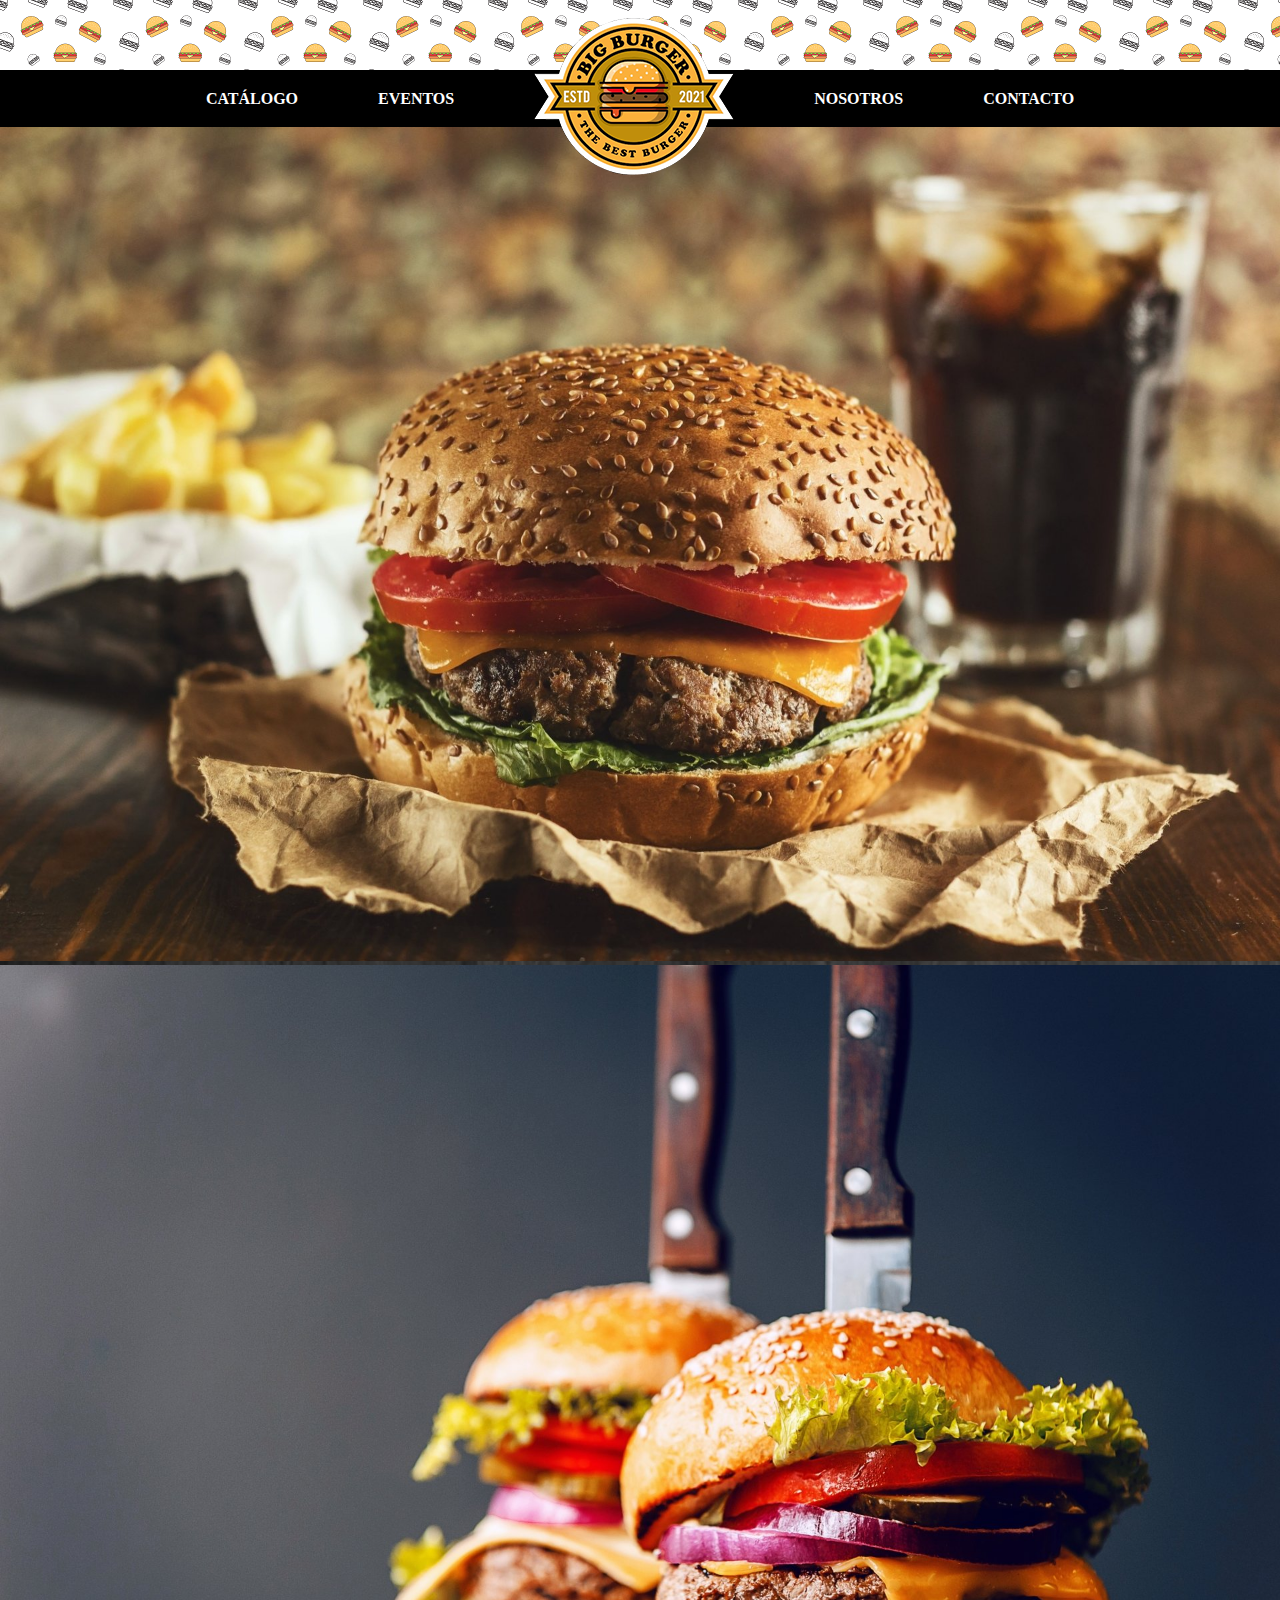
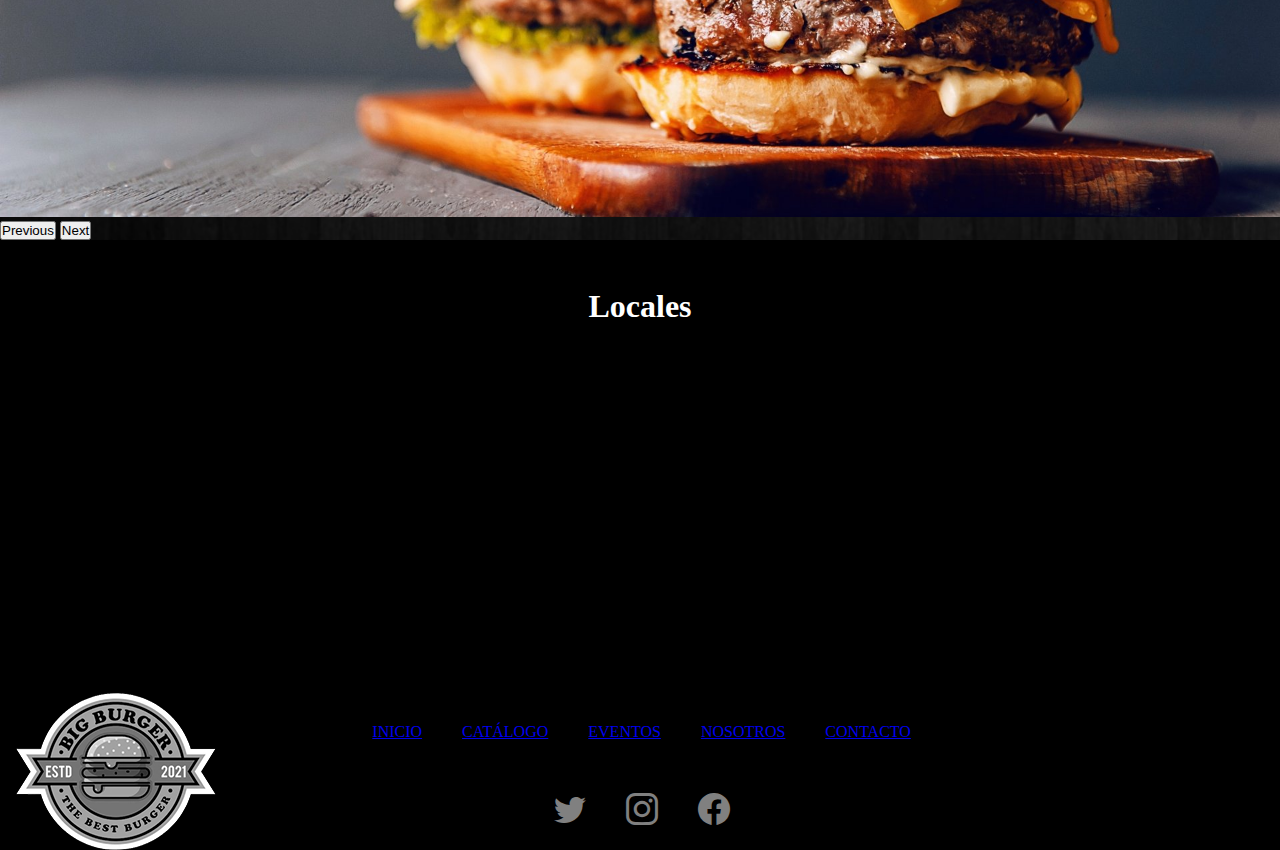
<file: index.html>
<!DOCTYPE html>
<html lang="en">
<head>
    <meta charset="UTF-8">
    <meta name="viewport" content="width=device-width, initial-scale=1.0">
    <title>EnnsBurger - Inicio</title>
    <meta name="description" content="Las mejores hamburguesas de Bragado.">
    <meta name="keywords" content="Hamburgesas, Bragado, gastronomia, fastfood, comida rapida.">
    <link rel="shortcut icon" href="./img/logo.png" type="image/x-icon">
    <link rel="stylesheet" href="./css/estilo.css">
    <link href="https://cdn.jsdelivr.net/npm/bootstrap@5.3.1/dist/css/bootstrap.min.css" rel="stylesheet" integrity="sha384-4bw+/aepP/YC94hEpVNVgiZdgIC5+VKNBQNGCHeKRQN+PtmoHDEXuppvnDJzQIu9" crossorigin="anonymous">
    <link rel="stylesheet" href="https://cdn.jsdelivr.net/npm/bootstrap-icons@1.10.5/font/bootstrap-icons.css">
</head>
<body>
    <header>
        <div class="header_foto"></div>

        <div class="menu_principal_desktop">
          <div class="menu_lista_desktop">
              <a href="./pages/catalogo.html">CATÁLOGO</a>
              <a href="./pages/eventos.html">EVENTOS</a>
          <div class="menu_logo_desktop">
                  <a href="index.html"><img src="./img/logo.png" alt="logo EnnsBurger"></a>
          </div>
              <a href="./pages/nosotros.html">NOSOTROS</a>
              <a href="./pages/contacto.html">CONTACTO</a>
          </div>
      </div>

        <div class="menu_principal">
            <nav class="navbar navbar-expand-lg" style="background-color: black;" data-bs-theme="dark">
                <div class="container-fluid">
                    <div></div>
                  <a class="navbar-brand logo_menu" href="index.html"><img class="logo_menu_foto" src="./img/logo.png" alt="logo EnnsBurger"></a>
                  <button class="navbar-toggler" type="button" data-bs-toggle="offcanvas" data-bs-target="#offcanvasNavbar" aria-controls="offcanvasNavbar" aria-label="Toggle navigation">
                    <span class="navbar-toggler-icon"></span>
                  </button>
                  <div class="offcanvas offcanvas-end" tabindex="-1" id="offcanvasNavbar" aria-labelledby="offcanvasNavbarLabel" style="background-color: black;">
                    <div class="offcanvas-header">
                        <button type="button" class="btn-close" data-bs-dismiss="offcanvas" aria-label="Close"></button>
                    </div>
                    <div class="offcanvas-body" style="background-color: black;">
                      <ul class="navbar-nav justify-content-end flex-grow-1 pe-3">
                        <li class="nav-item">
                          <a class="nav-link active" aria-current="page" href="index.html">INICIO</a>
                        </li>
                        <li class="nav-item">
                          <a class="nav-link" href="./pages/catalogo.html">CATÁLOGO</a>
                        </li>
                        <li class="nav-item">
                            <a class="nav-link" href="./pages/eventos.html">EVENTOS</a>
                        </li>
                        <li class="nav-item">
                            <a class="nav-link" href="./pages/nosotros.html">NOSOTROS</a>
                        </li>
                        <li class="nav-item">
                            <a class="nav-link" href="./pages/contacto.html">CONTACTO</a>
                        </li>
                        <div class="logo_redes">
                            <a href="https://twitter.com/home" target="_blank"><i class="bi bi-twitter"></i></a>
                            <a href="https://www.instagram.com/" target="_blank"><i class="bi bi-instagram"></i></a>
                            <a href="https://www.facebook.com/" target="_blank"><i class="bi bi-facebook"></i></a>
                        </div>
                    </div>
                  </div>
                </div>
              </nav>
        </div>
    </header>

    <main>
        <div id="carouselExampleAutoplaying" class="carousel slide" data-bs-ride="carousel">
            <div class="carousel-inner">
              <div class="carousel-item active">
                <img src="./img/fondo-inicio.jpg" class="d-block foto_carrusel" alt="Hamburguesa">
              </div>
              <div class="carousel-item">
                <img src="./img/fondonosotros.jpg" class="d-block foto_carrusel" alt="Hamburguesa">
              </div>
            </div>
            <button class="carousel-control-prev" type="button" data-bs-target="#carouselExampleAutoplaying" data-bs-slide="prev">
              <span class="carousel-control-prev-icon" aria-hidden="true"></span>
              <span class="visually-hidden">Previous</span>
            </button>
            <button class="carousel-control-next" type="button" data-bs-target="#carouselExampleAutoplaying" data-bs-slide="next">
              <span class="carousel-control-next-icon" aria-hidden="true"></span>
              <span class="visually-hidden">Next</span>
            </button>
          </div>

        <div>
          <div class="locales">            
            <h1>Locales</h1>          
          </div>

          <div class="mapa"><iframe src="https://www.google.com/maps/embed?pb=!1m14!1m12!1m3!1d13052.55393372244!2d-60.4776399!3d-35.128217549999995!2m3!1f0!2f0!3f0!3m2!1i1024!2i768!4f13.1!5e0!3m2!1ses-419!2sar!4v1691881534170!5m2!1ses-419!2sar"style="border:0;" allowfullscreen="" loading="lazy" referrerpolicy="no-referrer-when-downgrade"></iframe>
          </div>
        </div>
    </main>

    <footer>
        <div class="footer">
          <div class="imagen_footer"><img src="./img/logobyn.png" alt="logo EnnsBurger"></div>

          <ul class="listaF nav-item">
            <li><a class="nav-link active" href="index.html">INICIO</a></li>
            <li><a class="nav-link" href="./pages/catalogo.html">CATÁLOGO</a></li>
            <li><a class="nav-link" href="./pages/eventos.html">EVENTOS</a></li>
            <li><a class="nav-link" href="./pages/nosotros.html">NOSOTROS</a></li>
            <li><a class="nav-link" href="./pages/contacto.html">CONTACTO</a></li>
          </ul>
          
          
          <div class="logo_redes_footer">
                <a href="https://twitter.com/home" target="_blank"><i class="bi bi-twitter lrf"></i></a>
                <a href="https://www.instagram.com/" target="_blank"><i class="bi bi-instagram lrf"></i></a>
                <a href="https://www.facebook.com/" target="_blank"><i class="bi bi-facebook lrf"></i></a>
            </div>
        </div>
    </footer>
    
    
    
    
    
    
    
    
    
<script src="https://cdn.jsdelivr.net/npm/bootstrap@5.3.1/dist/js/bootstrap.bundle.min.js" integrity="sha384-HwwvtgBNo3bZJJLYd8oVXjrBZt8cqVSpeBNS5n7C8IVInixGAoxmnlMuBnhbgrkm" crossorigin="anonymous"></script>    
</body>
</html>
</file>
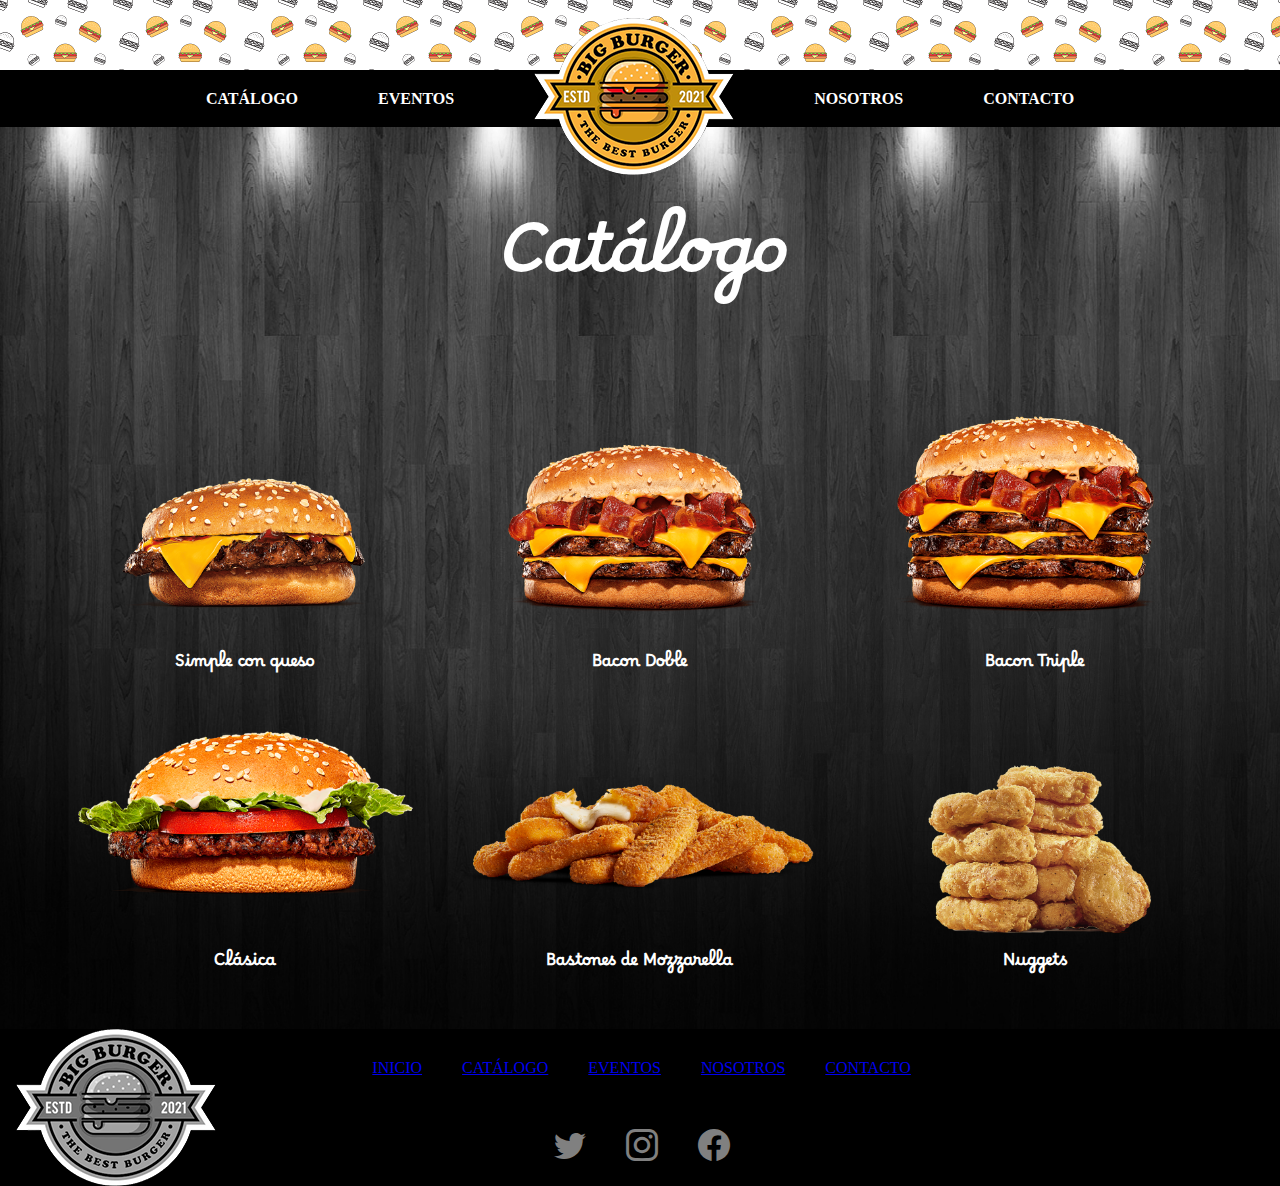
<file: pages/catalogo.html>
<!DOCTYPE html>
<html lang="es">
<head>
    <meta charset="UTF-8">
    <meta name="viewport" content="width=device-width, initial-scale=1.0">
    <title>EnnsBurger - Catálogo</title>
    <meta name="description" content="Mirá todo nuestro catálogo.">
    <meta name="keywords" content="Hamburgesas, Bragado, gastronomia, fastfood, comida rapida.">
    <link rel="stylesheet" href="../css/estilo.css">
    <link rel="shortcut icon" href="../img/logo.png" type="image/x-icon">
    <link href="https://cdn.jsdelivr.net/npm/bootstrap@5.3.1/dist/css/bootstrap.min.css" rel="stylesheet" integrity="sha384-4bw+/aepP/YC94hEpVNVgiZdgIC5+VKNBQNGCHeKRQN+PtmoHDEXuppvnDJzQIu9" crossorigin="anonymous">
    <link rel="stylesheet" href="https://cdn.jsdelivr.net/npm/bootstrap-icons@1.10.5/font/bootstrap-icons.css">
</head>
<body>
    <header>
        <div class="header_foto"></div>

        <div class="menu_principal_desktop">
          <div class="menu_lista_desktop">
              <a href="catalogo.html">CATÁLOGO</a>
              <a href="./eventos.html">EVENTOS</a>
          <div class="menu_logo_desktop">
                  <a href="../index.html"><img src="../img/logo.png" alt="logo EnnsBurger"></a>
          </div>
              <a href="./nosotros.html">NOSOTROS</a>
              <a href="./contacto.html">CONTACTO</a>
          </div>
      </div>
        <div class="menu_principal">
            <nav class="navbar navbar-expand-lg" style="background-color: black;" data-bs-theme="dark">
                <div class="container-fluid">
                    <div></div>
                  <a class="navbar-brand logo_menu" href="../index.html"><img class="logo_menu_foto" src="../img/logo.png" alt="logo EnnsBurger"></a>
                  <button class="navbar-toggler" type="button" data-bs-toggle="offcanvas" data-bs-target="#offcanvasNavbar" aria-controls="offcanvasNavbar" aria-label="Toggle navigation">
                    <span class="navbar-toggler-icon"></span>
                  </button>
                  <div class="offcanvas offcanvas-end" tabindex="-1" id="offcanvasNavbar" aria-labelledby="offcanvasNavbarLabel" style="background-color: black;">
                    <div class="offcanvas-header">
                        <button type="button" class="btn-close" data-bs-dismiss="offcanvas" aria-label="Close"></button>
                    </div>
                    <div class="offcanvas-body" style="background-color: black;">
                      <ul class="navbar-nav justify-content-end flex-grow-1 pe-3">
                        <li class="nav-item">
                          <a class="nav-link" href="../index.html">INICIO</a>
                        </li>
                        <li class="nav-item">
                          <a class="nav-link active" aria-current="page" href="catalogo.html">CATÁLOGO</a>
                        </li>
                        <li class="nav-item">
                            <a class="nav-link" href="./eventos.html">EVENTOS</a>
                        </li>
                        <li class="nav-item">
                            <a class="nav-link" href="./nosotros.html">NOSOTROS</a>
                        </li>
                        <li class="nav-item">
                            <a class="nav-link" href="./contacto.html">CONTACTO</a>
                        </li>
                        <div class="logo_redes">
                            <a href="https://twitter.com/home" target="_blank"><i class="bi bi-twitter"></i></a>
                            <a href="https://www.instagram.com/" target="_blank"><i class="bi bi-instagram"></i></a>
                            <a href="https://www.facebook.com/" target="_blank"><i class="bi bi-facebook"></i></a>
                        </div>
                    </div>
                  </div>
                </div>
              </nav>
        </div>
    </header>
    
<main>

    <div class="titulo">
        <h1>Catálogo</h1>
    </div>

    <section class="tarjetas">
        <div class="productos swing-in-top-fwd">
            <img class="producto_imagen" src="../img/Simple.png" alt="hamburguesa">
            <h4>Simple con queso</h4>
        </div>
        <div class="productos swing-in-top-fwd">
            <img  class="producto_imagen" src="../img/Bacondoble.png" alt="hamburguesa">
            <h4>Bacon Doble</h4>
        </div>
        <div class="productos swing-in-top-fwd">
            <img class="producto_imagen" src="../img/BaconTriple.png" alt="hamburguesa">
            <h4>Bacon Triple</h4>
        </div>
        <div class="productos swing-in-top-fwd">
            <img  class="producto_imagen" src="../img/Clasica.png" alt="hamburguesa">
            <h4>Clásica</h4>    
        </div>
        <div class="productos swing-in-top-fwd">
            <img  class="producto_imagen" src="../img/Bastones.png" alt="hamburguesa">
            <h4>Bastones de Mozzarella</h4>
        </div>
        <div class="productos swing-in-top-fwd">
            <img  class="producto_imagen" src="../img/Nuggets.png" alt="hamburguesa">
            <h4>Nuggets</h4>
        </div>
    </section>    
</main>

<footer>
    <div class="footer">
      <div class="imagen_footer"><img src="../img/logobyn.png" alt="logo EnnsBurger"></div>

      <ul class="listaF nav-item">
        <li><a class="nav-link" href="../index.html">INICIO</a></li>
        <li><a class="nav-link active" href="catalogo.html">CATÁLOGO</a></li>
        <li><a class="nav-link" href="./eventos.html">EVENTOS</a></li>
        <li><a class="nav-link" href="./nosotros.html">NOSOTROS</a></li>
        <li><a class="nav-link" href="./contacto.html">CONTACTO</a></li>
      </ul>
      
      
      <div class="logo_redes_footer">
            <a href="https://twitter.com/home" target="_blank"><i class="bi bi-twitter lrf"></i></a>
            <a href="https://www.instagram.com/" target="_blank"><i class="bi bi-instagram lrf"></i></a>
            <a href="https://www.facebook.com/" target="_blank"><i class="bi bi-facebook lrf"></i></a>
        </div>
    </div>
</footer>
        


<script src="https://cdn.jsdelivr.net/npm/bootstrap@5.3.1/dist/js/bootstrap.bundle.min.js" integrity="sha384-HwwvtgBNo3bZJJLYd8oVXjrBZt8cqVSpeBNS5n7C8IVInixGAoxmnlMuBnhbgrkm" crossorigin="anonymous"></script>
</body>
</html>
</file>
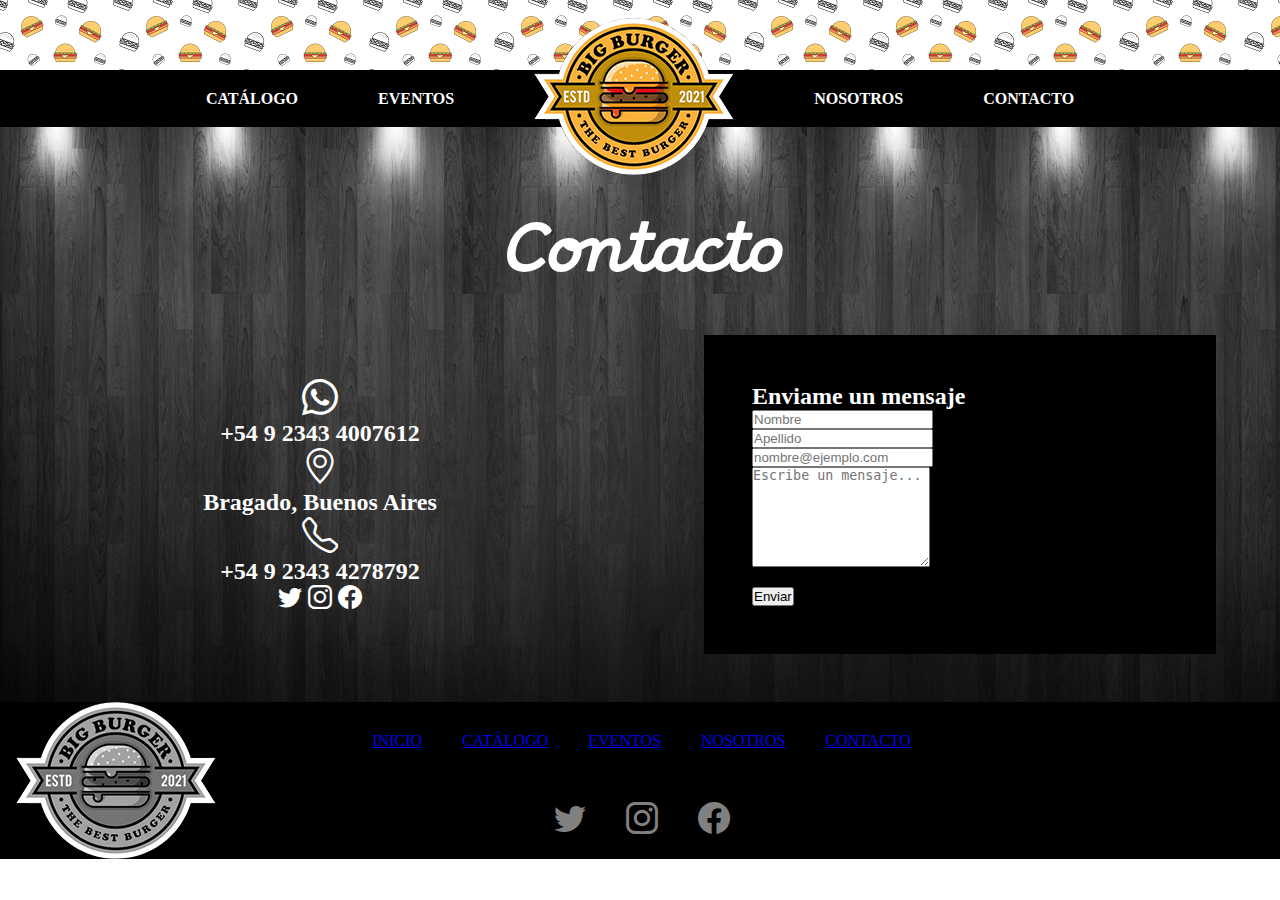
<file: pages/contacto.html>
<!DOCTYPE html>
<html lang="es">
<head>
    <meta charset="UTF-8">
    <meta name="viewport" content="width=device-width, initial-scale=1.0">
    <title>EnnsBurger - Contacto</title>
    <meta name="description" content="Ponete en contacto con nosotros.">
    <meta name="keywords" content="Hamburgesas, Bragado, gastronomia, fastfood, comida rapida.">
    <link rel="stylesheet" href="../css/estilo.css">
    <link rel="shortcut icon" href="../img/logo.png" type="image/x-icon">
    <link href="https://cdn.jsdelivr.net/npm/bootstrap@5.3.1/dist/css/bootstrap.min.css" rel="stylesheet" integrity="sha384-4bw+/aepP/YC94hEpVNVgiZdgIC5+VKNBQNGCHeKRQN+PtmoHDEXuppvnDJzQIu9" crossorigin="anonymous">
    <link rel="stylesheet" href="https://cdn.jsdelivr.net/npm/bootstrap-icons@1.10.5/font/bootstrap-icons.css">
</head>
<body>
    <header>
        <div class="header_foto"></div>

        <div class="menu_principal_desktop">
          <div class="menu_lista_desktop">
              <a href="catalogo.html">CATÁLOGO</a>
              <a href="./eventos.html">EVENTOS</a>
          <div class="menu_logo_desktop">
                  <a href="../index.html"><img src="../img/logo.png" alt="logo EnnsBurger"></a>
          </div>
              <a href="./nosotros.html">NOSOTROS</a>
              <a href="./contacto.html">CONTACTO</a>
          </div>
      </div>
        <div class="menu_principal">
            <nav class="navbar navbar-expand-lg" style="background-color: black;" data-bs-theme="dark">
                <div class="container-fluid">
                    <div></div>
                  <a class="navbar-brand logo_menu" href="../index.html"><img class="logo_menu_foto" src="../img/logo.png" alt="logo EnnsBurger"></a>
                  <button class="navbar-toggler" type="button" data-bs-toggle="offcanvas" data-bs-target="#offcanvasNavbar" aria-controls="offcanvasNavbar" aria-label="Toggle navigation">
                    <span class="navbar-toggler-icon"></span>
                  </button>
                  <div class="offcanvas offcanvas-end" tabindex="-1" id="offcanvasNavbar" aria-labelledby="offcanvasNavbarLabel" style="background-color: black;">
                    <div class="offcanvas-header">
                        <button type="button" class="btn-close" data-bs-dismiss="offcanvas" aria-label="Close"></button>
                    </div>
                    <div class="offcanvas-body" style="background-color: black;">
                      <ul class="navbar-nav justify-content-end flex-grow-1 pe-3">
                        <li class="nav-item">
                          <a class="nav-link" href="../index.html">INICIO</a>
                        </li>
                        <li class="nav-item">
                          <a class="nav-link" href="./catalogo.html">CATÁLOGO</a>
                        </li>
                        <li class="nav-item">
                            <a class="nav-link" href="./eventos.html">EVENTOS</a>
                        </li>
                        <li class="nav-item">
                            <a class="nav-link" href="./nosotros.html">NOSOTROS</a>
                        </li>
                        <li class="nav-item">
                            <a class="nav-link active" aria-current="page" href="contacto.html">CONTACTO</a>
                        </li>
                        <div class="logo_redes">
                            <a href="https://twitter.com/home" target="_blank"><i class="bi bi-twitter"></i></a>
                            <a href="https://www.instagram.com/" target="_blank"><i class="bi bi-instagram"></i></a>
                            <a href="https://www.facebook.com/" target="_blank"><i class="bi bi-facebook"></i></a>
                        </div>
                    </div>
                  </div>
                </div>
              </nav>
        </div>
    </header>
    
    <main>
        <div class="titulo">
            <h1>Contacto</h1>
        </div>
        
    <div class="contenedor_contacto">
    
        <div class="texto_contacto">
            <div>
                <h2><i class="bi bi-whatsapp"></i></h2>
                <p>+54 9 2343 4007612</p>
            </div>
            <div>
                <h2><i class="bi bi-geo-alt"></i></h2>
                <p>Bragado, Buenos Aires</p>
            </div>
            <div>   
                <h2><i class="bi bi-telephone"></i></h2>
                <p>+54 9 2343 4278792</p>
            </div>
            <div class="logo_redes_contacto">
                <a href="https://twitter.com/home"><i class="bi bi-twitter"></i></a>
                <a href="https://www.instagram.com/"><i class="bi bi-instagram"></i></a>
                <a href="https://www.facebook.com/"><i class="bi bi-facebook"></i></a>
            </div>

        </div>
        <form class="formulario_contacto">
            <h2>Enviame un mensaje</h2>
            <div class="form-floating mb-3">
                <input type="text" class="form-control" id="floatingInput" placeholder="Nombre">
                <label for="floatingInput">Nombre</label>
              </div>
            <div class="form-floating mb-3">
                <input type="text" class="form-control" id="floatingInput" placeholder="Apellido">
                <label for="floatingInput">Apellido</label>
            </div>
            <div class="form-floating mb-3">
                <input type="email" class="form-control" id="floatingInput" placeholder="nombre@ejemplo.com">
                <label for="floatingInput">Email</label>
            </div>
            <div class="form-floating">
                <textarea class="form-control" placeholder="Escribe un mensaje..." id="floatingTextarea2" style="height: 100px"></textarea>
                <label for="floatingTextarea2">Escribe un mensaje...</label>
              </div>
            <button type="submit" class="btn btn-secondary boton_formulario">Enviar</button>
        </form>
    </div>
    </main>

    <footer>
        <div class="footer">
          <div class="imagen_footer"><img src="../img/logobyn.png" alt="logo EnnsBurger"></div>
    
          <ul class="listaF nav-item">
            <li><a class="nav-link" href="../index.html">INICIO</a></li>
            <li><a class="nav-link" href="./catalogo.html">CATÁLOGO</a></li>
            <li><a class="nav-link" href="./eventos.html">EVENTOS</a></li>
            <li><a class="nav-link" href="./nosotros.html">NOSOTROS</a></li>
            <li><a class="nav-link active" href="contacto.html">CONTACTO</a></li>
          </ul>
          
          
          <div class="logo_redes_footer">
                <a href="https://twitter.com/home" target="_blank"><i class="bi bi-twitter lrf"></i></a>
                <a href="https://www.instagram.com/" target="_blank"><i class="bi bi-instagram lrf"></i></a>
                <a href="https://www.facebook.com/" target="_blank"><i class="bi bi-facebook lrf"></i></a>
            </div>
        </div>
    </footer>



<script src="https://cdn.jsdelivr.net/npm/bootstrap@5.3.1/dist/js/bootstrap.bundle.min.js" integrity="sha384-HwwvtgBNo3bZJJLYd8oVXjrBZt8cqVSpeBNS5n7C8IVInixGAoxmnlMuBnhbgrkm" crossorigin="anonymous"></script>
</body>
</html>
</file>
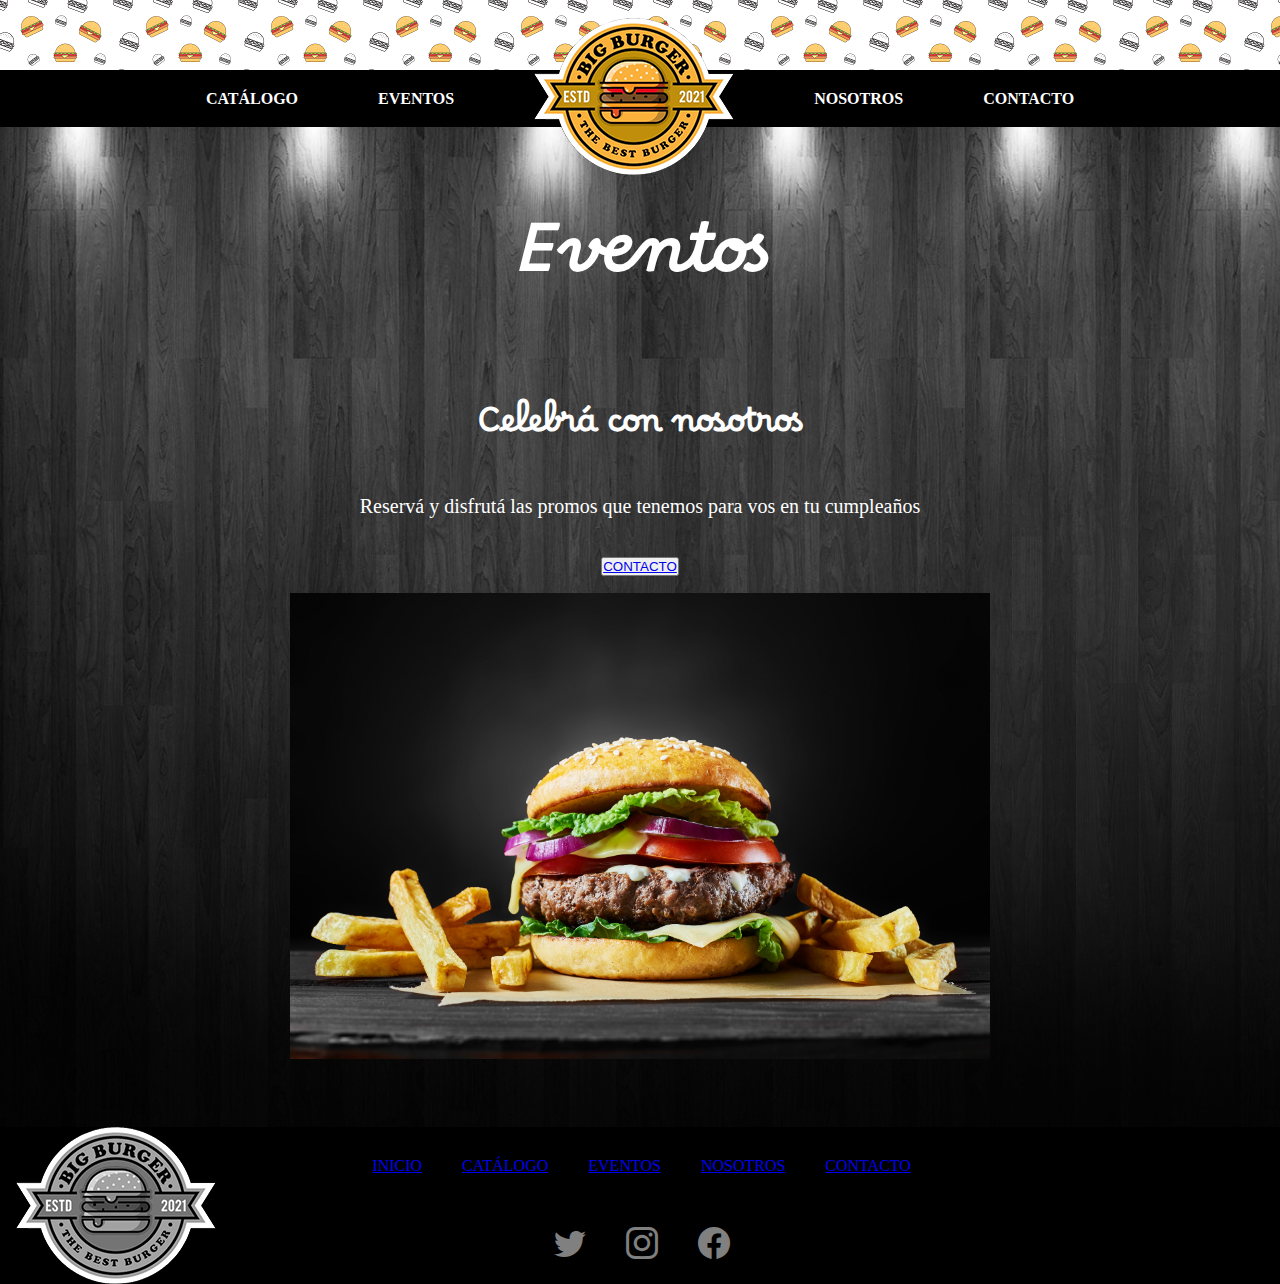
<file: pages/eventos.html>
<!DOCTYPE html>
<html lang="es">
<head>
    <meta charset="UTF-8">
    <meta name="viewport" content="width=device-width, initial-scale=1.0">
    <title>EnnsBurger - Eventos</title>
    <meta name="description" content="Mirá las promos que tenemos para vos en tu cumpleaños.">
    <meta name="keywords" content="Hamburgesas, Bragado, gastronomia, fastfood, comida rapida.">
    <link rel="shortcut icon" href="../img/logo.png" type="image/x-icon">
    <link rel="stylesheet" href="../css/estilo.css">
    <link href="https://cdn.jsdelivr.net/npm/bootstrap@5.3.1/dist/css/bootstrap.min.css" rel="stylesheet" integrity="sha384-4bw+/aepP/YC94hEpVNVgiZdgIC5+VKNBQNGCHeKRQN+PtmoHDEXuppvnDJzQIu9" crossorigin="anonymous">
    <link rel="stylesheet" href="https://cdn.jsdelivr.net/npm/bootstrap-icons@1.10.5/font/bootstrap-icons.css">
</head>
<body>
    <header>
        <div class="header_foto"></div>

        <div class="menu_principal_desktop">
          <div class="menu_lista_desktop">
              <a href="./catalogo.html">CATÁLOGO</a>
              <a href="eventos.html">EVENTOS</a>
          <div class="menu_logo_desktop">
                  <a href="../index.html"><img src="../img/logo.png" alt="logo EnnsBurger"></a>
          </div>
              <a href="./nosotros.html">NOSOTROS</a>
              <a href="./contacto.html">CONTACTO</a>
          </div>
      </div>
        <div class="menu_principal">
            <nav class="navbar navbar-expand-lg" style="background-color: black;" data-bs-theme="dark">
                <div class="container-fluid">
                    <div></div>
                  <a class="navbar-brand logo_menu" href="../index.html"><img class="logo_menu_foto" src="../img/logo.png" alt="logo EnnsBurger"></a>
                  <button class="navbar-toggler" type="button" data-bs-toggle="offcanvas" data-bs-target="#offcanvasNavbar" aria-controls="offcanvasNavbar" aria-label="Toggle navigation">
                    <span class="navbar-toggler-icon"></span>
                  </button>
                  <div class="offcanvas offcanvas-end" tabindex="-1" id="offcanvasNavbar" aria-labelledby="offcanvasNavbarLabel" style="background-color: black;">
                    <div class="offcanvas-header">
                        <button type="button" class="btn-close" data-bs-dismiss="offcanvas" aria-label="Close"></button>
                    </div>
                    <div class="offcanvas-body" style="background-color: black;">
                      <ul class="navbar-nav justify-content-end flex-grow-1 pe-3">
                        <li class="nav-item">
                          <a class="nav-link" href="../index.html">INICIO</a>
                        </li>
                        <li class="nav-item">
                          <a class="nav-link" href="./catalogo.html">CATÁLOGO</a>
                        </li>
                        <li class="nav-item">
                            <a class="nav-link active" aria-current="page" href="eventos.html">EVENTOS</a>
                        </li>
                        <li class="nav-item">
                            <a class="nav-link" href="./nosotros.html">NOSOTROS</a>
                        </li>
                        <li class="nav-item">
                            <a class="nav-link" href="./contacto.html">CONTACTO</a>
                        </li>
                        <div class="logo_redes">
                            <a href="https://twitter.com/home" target="_blank"><i class="bi bi-twitter"></i></a>
                            <a href="https://www.instagram.com/" target="_blank"><i class="bi bi-instagram"></i></a>
                            <a href="https://www.facebook.com/" target="_blank"><i class="bi bi-facebook"></i></a>
                        </div>
                    </div>
                  </div>
                </div>
              </nav>
        </div>
    </header>
    
    <main>
    
    <div class="titulo">
        <h1>Eventos</h1>
    </div>
    
    <div>
        <div class="contenedor_eventos">
            <h2 class="titulo_eventos">Celebrá con nosotros</h2>
            <p class="texto_eventos">Reservá y disfrutá las promos que tenemos para vos en tu cumpleaños</p>
            
            <div class="contacto_eventos">
                <button type="button" class="btn btn-secondary"><a class="nav-link" href="./contacto.html">CONTACTO</a></button>
            </div>
            
            <div class="imagen_eventos"><img src="../img/eventos.jpg" alt="hamburguesa"></div>
        </div>
   
    </main>

    <footer>
        <div class="footer">
          <div class="imagen_footer"><img src="../img/logobyn.png" alt="logo EnnsBurger"></div>
    
          <ul class="listaF nav-item">
            <li><a class="nav-link" href="../index.html">INICIO</a></li>
            <li><a class="nav-link" href="./catalogo.html">CATÁLOGO</a></li>
            <li><a class="nav-link active" href="eventos.html">EVENTOS</a></li>
            <li><a class="nav-link" href="./nosotros.html">NOSOTROS</a></li>
            <li><a class="nav-link" href="./contacto.html">CONTACTO</a></li>
          </ul>
          
          
          <div class="logo_redes_footer">
                <a href="https://twitter.com/home" target="_blank"><i class="bi bi-twitter lrf"></i></a>
                <a href="https://www.instagram.com/" target="_blank"><i class="bi bi-instagram lrf"></i></a>
                <a href="https://www.facebook.com/" target="_blank"><i class="bi bi-facebook lrf"></i></a>
            </div>
        </div>
    </footer>
    
    
    
<script src="https://cdn.jsdelivr.net/npm/bootstrap@5.3.1/dist/js/bootstrap.bundle.min.js" integrity="sha384-HwwvtgBNo3bZJJLYd8oVXjrBZt8cqVSpeBNS5n7C8IVInixGAoxmnlMuBnhbgrkm" crossorigin="anonymous"></script>    
</body>
</html>
</file>
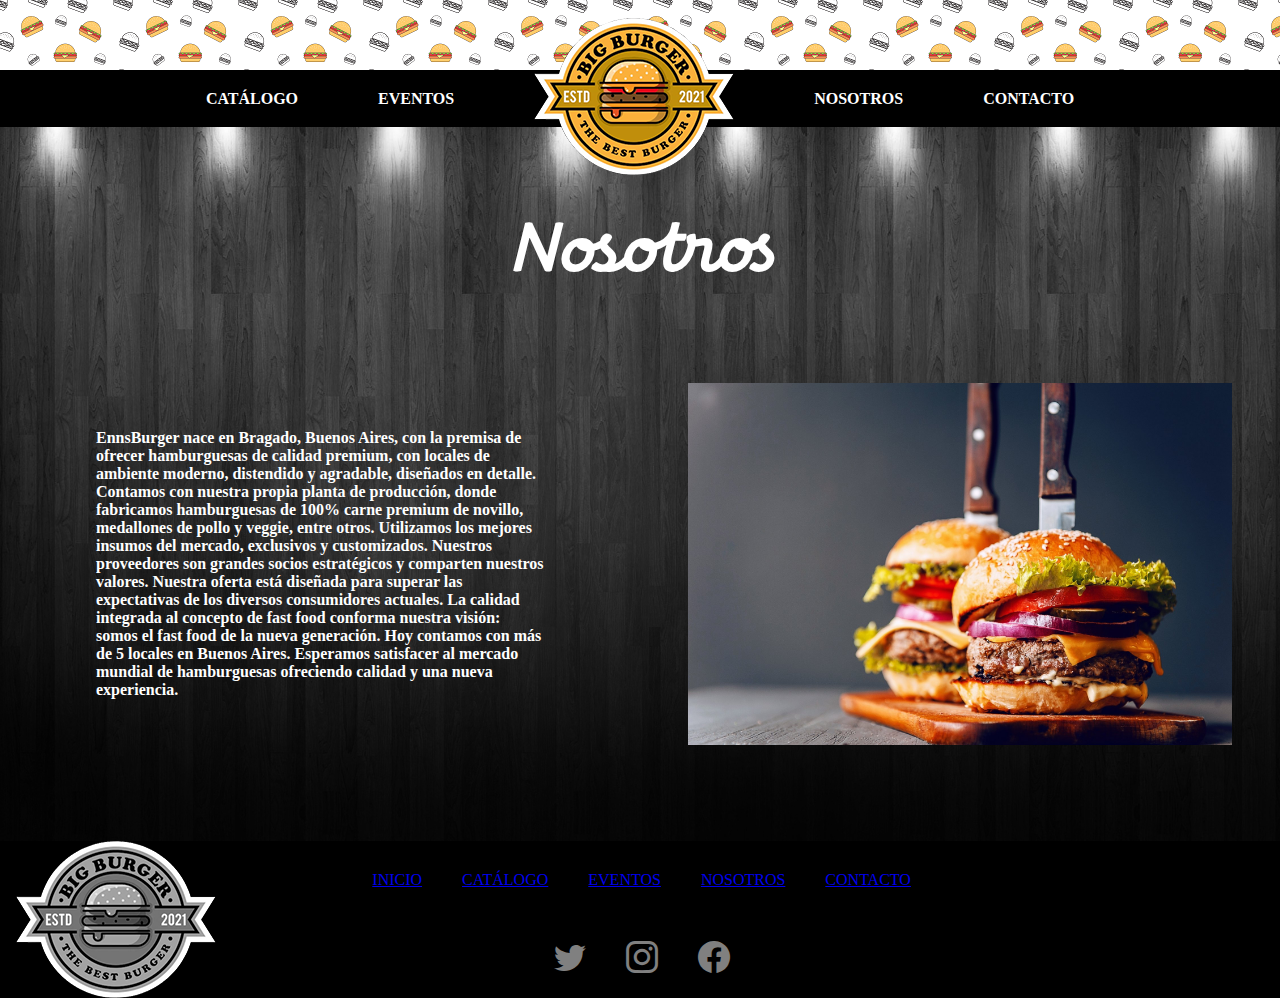
<file: pages/nosotros.html>
<!DOCTYPE html>
<html lang="en">
<head>
    <meta charset="UTF-8">
    <meta name="viewport" content="width=, initial-scale=1.0">
    <title>EnnsBurger - Nosotros</title>
    <meta name="description" content="Conocé un poco sobre nosotros.">
    <meta name="keywords" content="Hamburgesas, Bragado, gastronomia, fastfood, comida rapida.">
    <link rel="shortcut icon" href="../img/logo.png" type="image/x-icon">
    <link rel="stylesheet" href="../css/estilo.css">
    <link href="https://cdn.jsdelivr.net/npm/bootstrap@5.3.1/dist/css/bootstrap.min.css" rel="stylesheet" integrity="sha384-4bw+/aepP/YC94hEpVNVgiZdgIC5+VKNBQNGCHeKRQN+PtmoHDEXuppvnDJzQIu9" crossorigin="anonymous">
    <link rel="stylesheet" href="https://cdn.jsdelivr.net/npm/bootstrap-icons@1.10.5/font/bootstrap-icons.css">
</head>
<body>
    <header>
        <div class="header_foto"></div>

        <div class="menu_principal_desktop">
          <div class="menu_lista_desktop">
              <a href="./catalogo.html">CATÁLOGO</a>
              <a href="./eventos.html">EVENTOS</a>
          <div class="menu_logo_desktop">
                  <a href="../index.html"><img src="../img/logo.png" alt="logo EnnsBurger"></a>
          </div>
              <a href="nosotros.html">NOSOTROS</a>
              <a href="./contacto.html">CONTACTO</a>
          </div>
      </div>
        <div class="menu_principal">
            <nav class="navbar navbar-expand-lg" style="background-color: black;" data-bs-theme="dark">
                <div class="container-fluid">
                    <div></div>
                  <a class="navbar-brand logo_menu" href="../index.html"><img class="logo_menu_foto" src="../img/logo.png" alt="logo EnnsBurger"></a>
                  <button class="navbar-toggler" type="button" data-bs-toggle="offcanvas" data-bs-target="#offcanvasNavbar" aria-controls="offcanvasNavbar" aria-label="Toggle navigation">
                    <span class="navbar-toggler-icon"></span>
                  </button>
                  <div class="offcanvas offcanvas-end" tabindex="-1" id="offcanvasNavbar" aria-labelledby="offcanvasNavbarLabel" style="background-color: black;">
                    <div class="offcanvas-header">
                        <button type="button" class="btn-close" data-bs-dismiss="offcanvas" aria-label="Close"></button>
                    </div>
                    <div class="offcanvas-body" style="background-color: black;">
                      <ul class="navbar-nav justify-content-end flex-grow-1 pe-3">
                        <li class="nav-item">
                          <a class="nav-link" href="../index.html">INICIO</a>
                        </li>
                        <li class="nav-item">
                          <a class="nav-link" href="./catalogo.html">CATÁLOGO</a>
                        </li>
                        <li class="nav-item">
                            <a class="nav-link" href="./eventos.html">EVENTOS</a>
                        </li>
                        <li class="nav-item">
                            <a class="nav-link active" aria-current="page" href="nosotros.html">NOSOTROS</a>
                        </li>
                        <li class="nav-item">
                            <a class="nav-link" href="./contacto.html">CONTACTO</a>
                        </li>
                        <div class="logo_redes">
                            <a href="https://twitter.com/home" target="_blank"><i class="bi bi-twitter"></i></a>
                            <a href="https://www.instagram.com/" target="_blank"><i class="bi bi-instagram"></i></a>
                            <a href="https://www.facebook.com/" target="_blank"><i class="bi bi-facebook"></i></a>
                        </div>
                    </div>
                  </div>
                </div>
              </nav>
        </div>
    </header>
    
<main>

    <div class="titulo">
        <h1>Nosotros</h1>
    </div>

    
    
    <div class="contenedor_nosotros">
        <p class="texto_nosotros">EnnsBurger nace en Bragado, Buenos Aires, con la premisa de ofrecer hamburguesas de calidad premium, con locales de ambiente moderno, distendido y agradable, diseñados en detalle.
          Contamos con nuestra propia planta de producción, donde fabricamos hamburguesas de 100% carne premium de novillo, medallones de pollo y veggie, entre otros. Utilizamos los mejores insumos del mercado, exclusivos y customizados. Nuestros proveedores son grandes socios estratégicos y comparten nuestros valores.
          Nuestra oferta está diseñada para superar las expectativas de los diversos consumidores actuales. La calidad integrada al concepto de fast food conforma nuestra visión: somos el fast food de la nueva generación.
          Hoy contamos con más de 5 locales en Buenos Aires. 
          Esperamos satisfacer al mercado mundial de hamburguesas ofreciendo calidad y una nueva experiencia.</p>
        <img class="imagen_nosotros" src="../img/fondonosotros.jpg" alt="hamburguesa">
    </div>

    

</main>

<footer>
    <div class="footer">
      <div class="imagen_footer"><img src="../img/logobyn.png" alt="logo EnnsBurger"></div>

      <ul class="listaF nav-item">
        <li><a class="nav-link" href="../index.html">INICIO</a></li>
        <li><a class="nav-link" href="./catalogo.html">CATÁLOGO</a></li>
        <li><a class="nav-link" href="./eventos.html">EVENTOS</a></li>
        <li><a class="nav-link active" href="nosotros.html">NOSOTROS</a></li>
        <li><a class="nav-link" href="./contacto.html">CONTACTO</a></li>
      </ul>
      
      
      <div class="logo_redes_footer">
            <a href="https://twitter.com/home" target="_blank"><i class="bi bi-twitter lrf"></i></a>
            <a href="https://www.instagram.com/" target="_blank"><i class="bi bi-instagram lrf"></i></a>
            <a href="https://www.facebook.com/" target="_blank"><i class="bi bi-facebook lrf"></i></a>
        </div>
    </div>
</footer>


<script src="https://cdn.jsdelivr.net/npm/bootstrap@5.3.1/dist/js/bootstrap.bundle.min.js" integrity="sha384-HwwvtgBNo3bZJJLYd8oVXjrBZt8cqVSpeBNS5n7C8IVInixGAoxmnlMuBnhbgrkm" crossorigin="anonymous"></script>    
</body>
</html>
</file>
<file: css/estilo.css>
@import url("https://fonts.googleapis.com/css2?family=Borel&family=Nunito+Sans:ital,wght@0,300;0,400;0,600;1,400&display=swap");
* {
  margin: 0;
  padding: 0;
  box-sizing: border-box;
}

.titulo {
  font-family: borel;
  color: rgb(255, 255, 255);
  padding-top: 5rem;
  display: flex;
  justify-content: center;
  font-style: italic;
}
.titulo h1 {
  font-size: 4rem;
}

main {
  background-image: url("../img/backround.jpg");
  background-size: cover;
}

header .header_foto {
  background-image: url(../img/header.png);
  height: 70px;
  width: auto;
}
header .menu_principal_desktop {
  display: flex;
  background-color: rgb(0, 0, 0);
  color: rgb(255, 255, 255);
  align-items: center;
  height: 57px;
}
header .menu_principal_desktop .menu_lista_desktop {
  display: flex;
  align-items: center;
  padding: 10px;
  width: 100%;
  justify-content: center;
  gap: 20px;
}
header .menu_principal_desktop .menu_lista_desktop a {
  color: rgb(255, 255, 255);
  font-weight: 600;
  text-decoration: none;
  margin: 0 10px;
  margin-inline: 30px;
  transition: all 0.5s;
}
header .menu_principal_desktop .menu_lista_desktop a:hover {
  transform: scale(1.3);
}
header .menu_principal_desktop .menu_logo_desktop {
  text-align: center;
  z-index: 1;
  transition: all 0.5s;
}
header .menu_principal_desktop .menu_logo_desktop:hover {
  transform: scale(1.2);
}
header .menu_principal {
  background-color: rgb(0, 0, 0);
  height: 57px;
  width: auto;
}
header .menu_principal .navbar-toggler {
  height: 40px;
}
header .menu_principal .logo_menu {
  position: absolute;
  z-index: 1;
}
header .menu_principal .logo_redes {
  font-size: 2rem;
  position: fixed;
  bottom: 0;
}

.carousel-inner {
  -o-object-fit: cover;
     object-fit: cover;
  -o-object-position: top;
     object-position: top;
}
.carousel-inner .foto_carrusel {
  width: 100%;
  height: 100%;
}

.locales {
  background-color: rgb(0, 0, 0);
  display: flex;
  justify-content: center;
  padding-top: 3rem;
  color: rgb(255, 255, 255);
}

.mapa {
  padding: 2rem;
  background-color: rgb(0, 0, 0);
}
.mapa iframe {
  width: 100%;
  height: 300px;
}

.tarjetas {
  height: 100%;
  width: auto;
  display: grid;
  grid-template-columns: 1fr 1fr 1fr;
  grid-template-rows: 1fr 1fr;
  padding: 3rem;
}
.tarjetas .productos:hover {
  transform: scale(1.2);
}
.tarjetas .productos .producto_imagen {
  width: 100%;
}
.tarjetas .productos h4 {
  display: flex;
  justify-content: center;
  color: rgb(255, 255, 255);
  font-family: borel;
}
.tarjetas .productos:nth-child(1) {
  animation-delay: 0.2s;
}
.tarjetas .productos:nth-child(2) {
  animation-delay: 0.4s;
}
.tarjetas .productos:nth-child(3) {
  animation-delay: 0.6s;
}
.tarjetas .productos:nth-child(4) {
  animation-delay: 0.8s;
}
.tarjetas .productos:nth-child(5) {
  animation-delay: 1s;
}
.tarjetas .productos:nth-child(6) {
  animation-delay: 1.2s;
}

.swing-in-top-fwd {
  animation: swing-in-top-fwd 0.5s cubic-bezier(0.175, 0.885, 0.32, 1.275) both;
}
@keyframes swing-in-top-fwd {
  0% {
    transform: rotateX(-100deg);
    transform-origin: top;
    opacity: 0;
  }
  100% {
    transform: rotateX(0deg);
    transform-origin: top;
    opacity: 1;
  }
}
.contenedor_eventos {
  padding-bottom: 3rem;
}
.contenedor_eventos .titulo_eventos {
  color: rgb(255, 255, 255);
  display: block;
  position: relative;
  text-align: center;
  font-family: borel;
  padding-top: 4rem;
  font-size: 2rem;
}
.contenedor_eventos .texto_eventos {
  display: block;
  color: rgb(255, 255, 255);
  text-align: center;
  margin: 2rem;
  font-size: 1.25rem;
}
.contenedor_eventos .contacto_eventos {
  display: block;
  text-align: center;
  font-size: 1.5rem;
}
.contenedor_eventos .imagen_eventos {
  text-align: center;
  padding: 1rem;
  width: auto;
}
.contenedor_eventos .imagen_eventos img {
  width: 100%;
  max-width: 700px;
  height: auto;
}

.contenedor_nosotros {
  padding-bottom: 3rem;
  display: grid;
  place-items: center;
  grid-template-columns: 1fr 1fr;
  grid-template-rows: 1fr;
}
.contenedor_nosotros .imagen_nosotros {
  width: 100%;
  height: auto;
  padding: 3rem;
}
.contenedor_nosotros .texto_nosotros {
  width: 70%;
  height: auto;
  color: rgb(255, 255, 255);
  font-weight: 600;
}

.contenedor_contacto {
  display: grid;
  place-items: center;
  grid-template-columns: 1fr 1fr;
  grid-template-rows: 1fr;
  padding-bottom: 3rem;
}
.contenedor_contacto .texto_contacto {
  color: rgb(255, 255, 255);
  display: flex;
  flex-direction: column;
  text-align: center;
  font-weight: 600;
  font-size: 1.5rem;
}
.contenedor_contacto .texto_contacto .logo_redes_contacto a {
  color: rgb(255, 255, 255);
}

.formulario_contacto {
  padding: 3rem;
  background-color: rgb(0, 0, 0);
  width: 80%;
}
.formulario_contacto h2 {
  color: rgb(255, 255, 255);
}
.formulario_contacto .boton_formulario {
  margin-top: 1rem;
}

.footer {
  width: auto;
  background-color: rgb(0, 0, 0);
  display: grid;
  grid-template-columns: 0.25fr 1fr 0.25fr;
  grid-template-rows: 1fr 1fr;
  grid-template-areas: "imagen_footer listaF" "imagen_footer logo_redes_footer";
}
.footer .imagen_footer {
  grid-area: imagen_footer;
  display: flex;
  padding-left: 1rem;
}
.footer .listaF {
  grid-area: listaF;
  list-style-type: none;
  display: flex;
  gap: 40px;
  align-items: center;
  justify-content: center;
  color: grey;
}
.footer .listaF a {
  transition: all 0.5s;
}
.footer .listaF a:hover {
  transform: scale(1.3);
}
.footer .logo_redes_footer {
  grid-area: logo_redes_footer;
  display: flex;
  gap: 40px;
  align-items: center;
  justify-content: center;
}
.footer .logo_redes_footer .lrf {
  font-size: 2rem;
  color: grey;
}

@media (min-width: 990px) {
  header .menu_principal .logo_redes {
    display: none;
  }
  .menu_principal {
    display: none;
  }
}
@media (max-width: 990px) {
  header .menu_principal_desktop {
    display: none;
  }
  .logo_menu img {
    width: 150px;
  }
}
@media (max-width: 800px) {
  .tarjetas {
    grid-template-columns: 1fr 1fr;
    grid-template-rows: 1fr 1fr 1fr;
  }
  /* ----------------footer-------------     */
  .footer {
    height: 100%;
    grid-template-columns: 1fr;
    grid-template-rows: 1fr 1fr 1fr;
    grid-template-areas: "imagen_footer" "listaF" "logo_redes_footer";
    justify-content: center;
  }
  .imagen_footer {
    display: flex;
    justify-content: center;
    align-items: center;
    padding: 0;
  }
  .imagen_footer img {
    width: 150px;
    height: 120px;
  }
  .listaF {
    display: flex;
    flex-direction: column;
    flex-wrap: wrap;
    gap: 10px;
    justify-content: center;
    padding: 0;
  }
  .logo_redes_footer {
    display: flex;
    align-items: center;
  }
  .contenedor_nosotros {
    grid-template-columns: 1fr;
    grid-template-rows: 1fr 1fr;
  }
  .contenedor_contacto {
    grid-template-columns: 1fr;
    grid-template-rows: 1fr 1fr;
  }
}
@media (max-width: 650px) {
  .tarjetas {
    grid-template-columns: 1fr;
    grid-template-rows: repeat(6, 1fr);
  }
}/*# sourceMappingURL=estilo.css.map */
</file>
